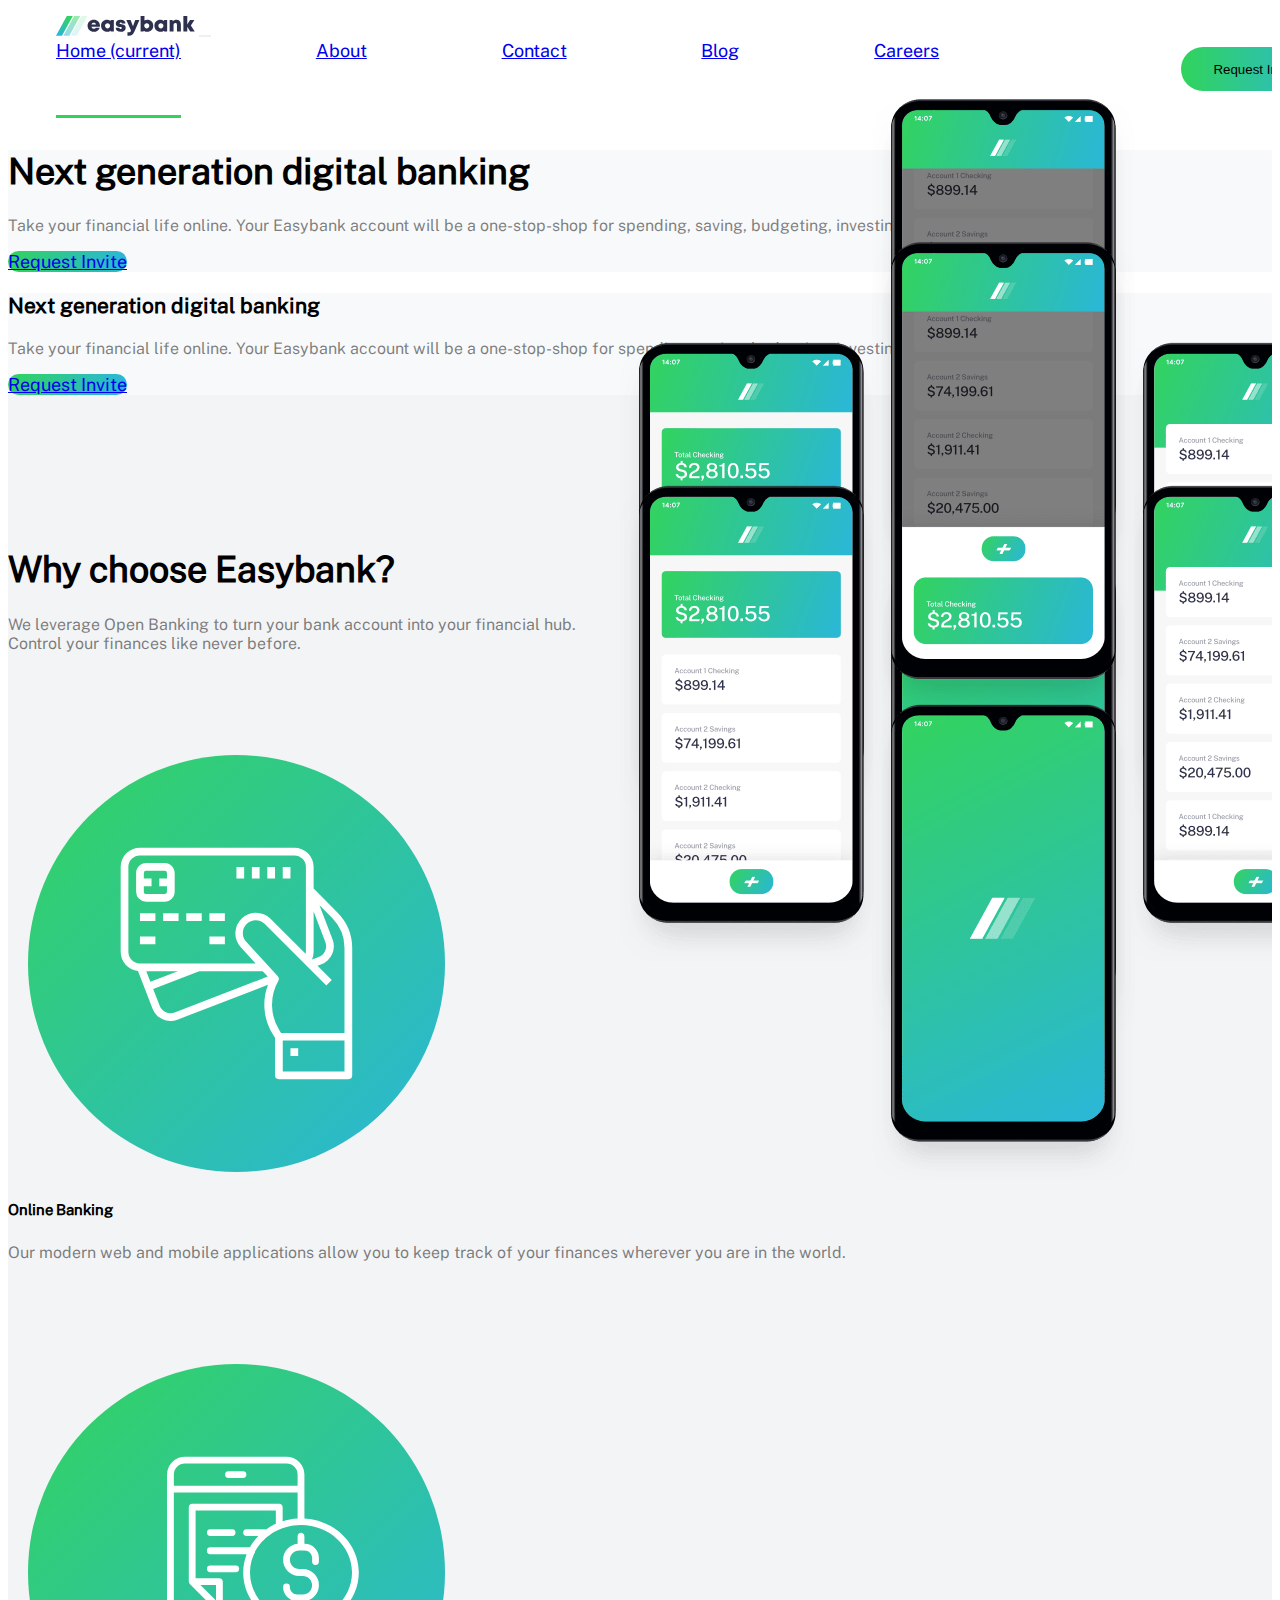
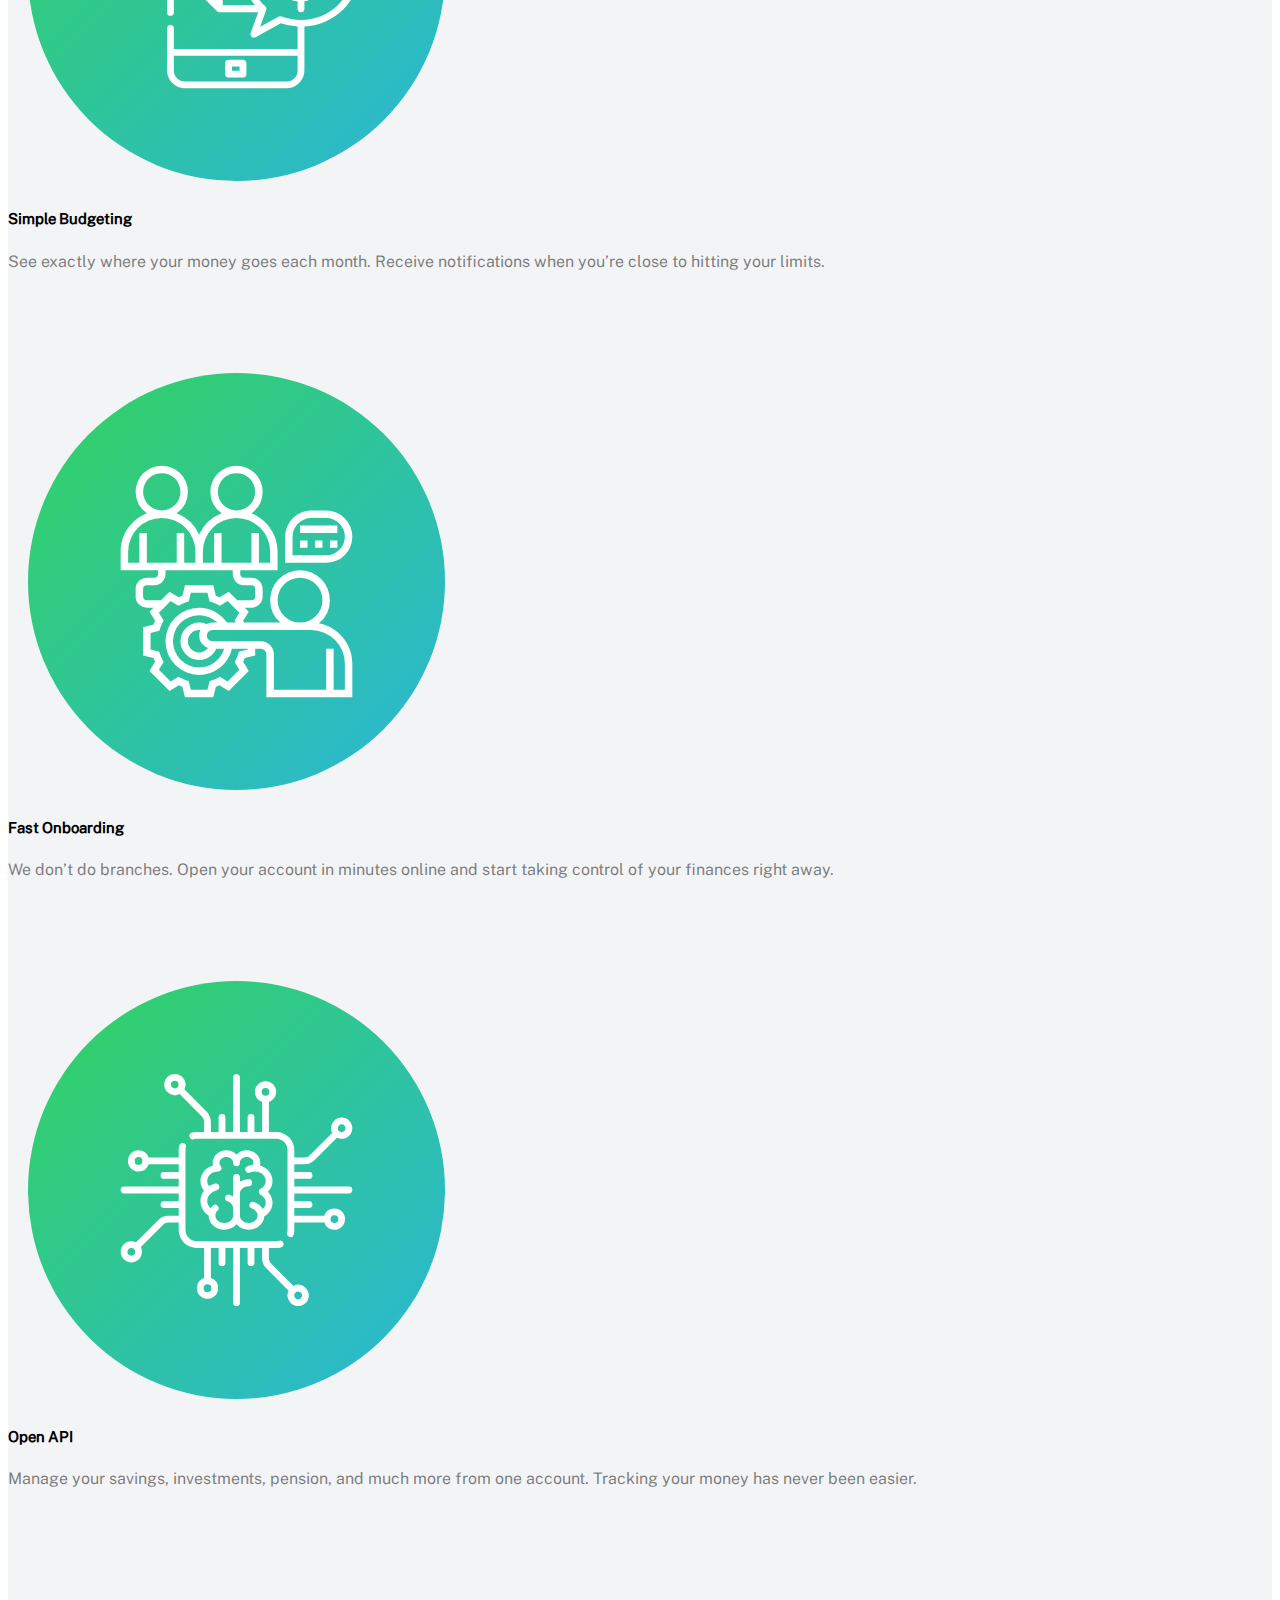
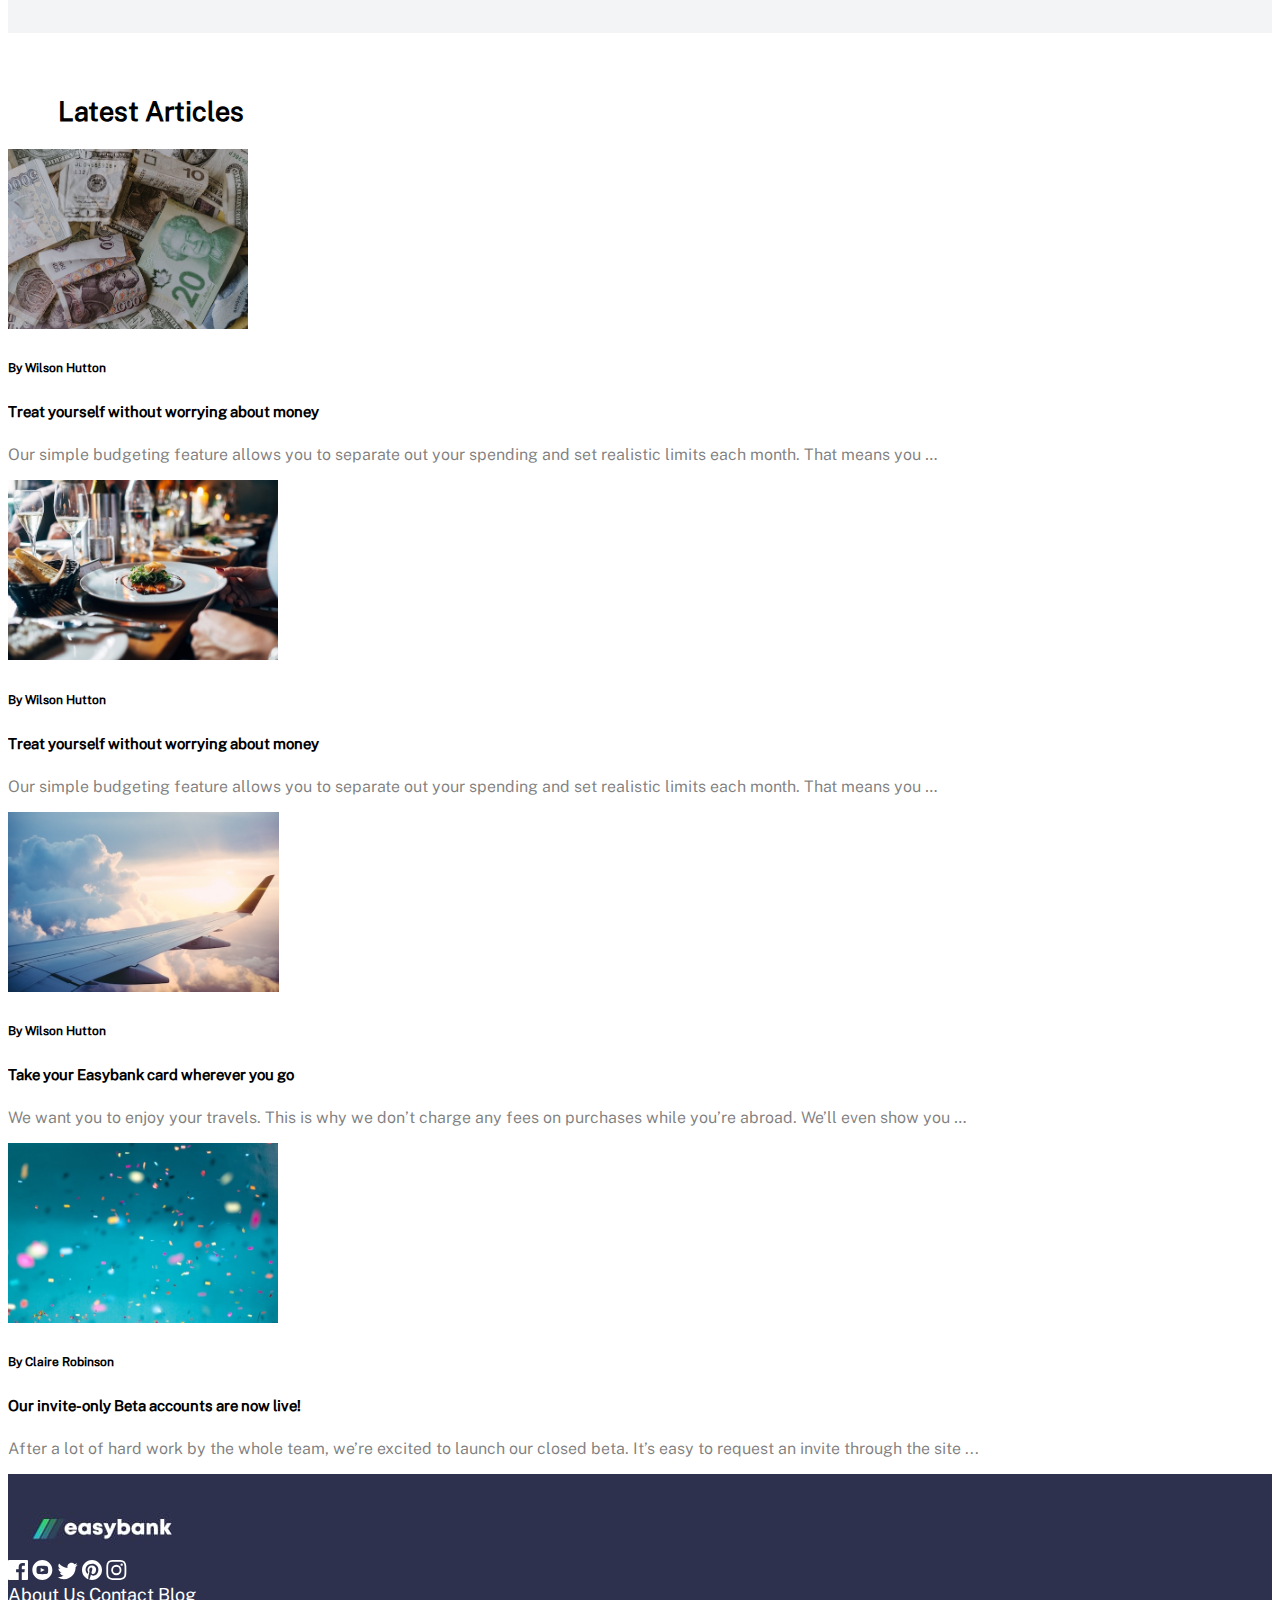
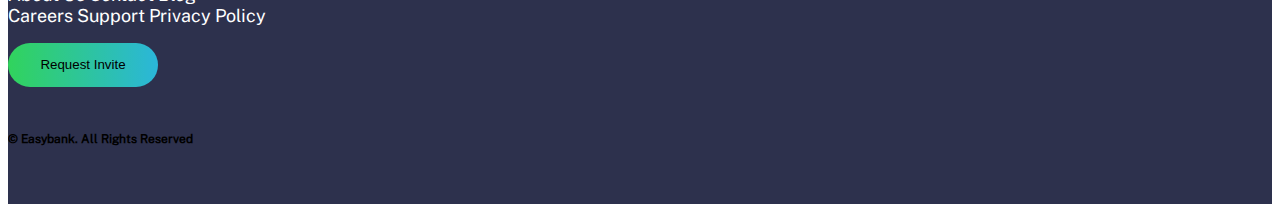
<file: index.html>
<!DOCTYPE html>
<html lang="en">
<head>
    <meta charset="UTF-8">
    <meta name="viewport" content="width=device-width, initial-scale=1.0">
    <link rel="stylesheet" href="https://cdn.jsdelivr.net/npm/bootstrap@4.5.3/dist/css/bootstrap.min.css" integrity="sha384-TX8t27EcRE3e/ihU7zmQxVncDAy5uIKz4rEkgIXeMed4M0jlfIDPvg6uqKI2xXr2" crossorigin="anonymous">
    <link rel="stylesheet" href="css/style.css">
    <title>Document</title>
</head>
<body>
    <nav class="navbar navbar-expand-lg navbar-light bg-light">
        <div class="container">
        <a class="navbar-brand" href="#"><img src="images/logo.svg" alt=""></a>
        <button class="navbar-toggler" type="button" data-toggle="collapse" data-target="#navbarNavAltMarkup" aria-controls="navbarNavAltMarkup" aria-expanded="false" aria-label="Toggle navigation">
          <span class="navbar-toggler-icon display_menu"></span>
        </button>
        <div class="collapse navbar-collapse desk-menu" id="navbarNavAltMarkup">
          <div class="navbar-nav">
            <a class="nav-item nav-link active" href="#">Home <span class="sr-only">(current)</span></a>
            <a class="nav-item nav-link" href="#">About</a>
            <a class="nav-item nav-link" href="#">Contact</a>
            <a class="nav-item nav-link disabled" href="#">Blog</a>
            <a class="nav-item nav-link" href="#">Careers</a>
            <button type="button" class="d-none d-lg-block btn btn-primary btn-menu">Request Invite</button>
          </div>
        </div>
                    
        </div>
    </nav>
    <div class="container-fluid main img-back d-none d-md-block">
        <div class="row ">
            <div class="container">
                <div class="row">
                    <div class="col-12 col-md-6 bg-top">
                        <div class="card bg-top">
                            <div class="card-body">
                              <h1 class="card-title">Next generation digital banking</h1>
                              <p class="card-text">Take your financial life online. Your Easybank account will be a one-stop-shop 
                                for spending, saving, budgeting, investing, and much more.</p>
                              <a href="#" class="btn btn-primary">Request Invite</a>
                            </div>
                          </div>
                    </div>
                    <div class="col-12 col-md-6">
                        <div>
                            <img class="img-top w-100"src="images/image-mockups.png" alt="">
                        </div>
                    </div>
                </div>
            </div>
        </div>
    </div>
    
    <div class="container-fluid main img-up d-md-none">
        <div class="row ">
            <div class="container">
                <div class="row">
                    <div class="col-12 col-md-6">
                        <div>
                            <img class="img-top w-100"src="images/image-mockups.png" alt="">
                        </div>
                    </div>
                    <div class="col-12 col-md-6 bg-top">
                        <div class="card bg-top">
                            <div class="card-body">
                              <h3 class="card-title">Next generation digital banking</h3>
                              <p class="card-text">Take your financial life online. Your Easybank account will be a one-stop-shop 
                                for spending, saving, budgeting, investing, and much more.</p>
                              <a href="#" class="btn btn-primary">Request Invite</a>
                            </div>
                          </div>
                    </div>
                    
                </div>
            </div>
        </div>
    </div>


    <div class="container-fluid bg-grayish">
        <div class="row ">
            <div class="container ">
                <div class="row bg-grayish">
                    <div class="col-12">
                        <div class="card bg-grayish">
                            <div class="card-body">
                              <h1 class="card-title"> Why choose Easybank?</h1>
                              <p class="card-text text-lg-left">  We leverage Open Banking to turn your bank account into your financial hub. <br>
                                  Control your finances like never before.</p>
                            </div>
                        </div>
                    </div>
                    <div class="col-12 col-md-3">
                        <div class="card bg-grayish">
                            <img class="card-img-top circle_img" src="images/icon-online.svg" alt="Card image cap">
                            <div class="card-body">
                              <h5 class="card-title">Online Banking</h5>
                              <p class="card-text ">  Our modern web and mobile applications allow you to keep track of your finances 
                                wherever you are in the world.</p>
                            </div>
                        </div>
                    </div>
                    <div class="col-12 col-md-3">
                        <div class="card bg-grayish">
                            <img class="card-img-top circle_img" src="images/icon-budgeting.svg" alt="Card image cap">
                            <div class="card-body">
                              <h5 class="card-title">Simple Budgeting</h5>
                              <p class="card-text">See exactly where your money goes each month. Receive notifications when you’re 
                                close to hitting your limits.</p>
                            </div>
                        </div>
                    </div>
                    <div class="col-12 col-md-3">
                        <div class="card bg-grayish">
                            <img class="card-img-top circle_img" src="images/icon-onboarding.svg" alt="Card image cap">
                            <div class="card-body">
                              <h5 class="card-title">Fast Onboarding</h5>
                              <p class="card-text">We don’t do branches. Open your account in minutes online and start taking control 
                                of your finances right away.
                              </p>
                            </div>
                        </div>
                    </div>
                    <div class="col-12 col-md-3">
                        <div class="card bg-grayish">
                            <img class="card-img-top circle_img" src="images/icon-api.svg" alt="Card image cap">
                            <div class="card-body">
                              <h5 class="card-title">Open API</h5>
                              <p class="card-text"> Manage your savings, investments, pension, and much more from one account. Tracking 
                                your money has never been easier.</p>
                            </div>
                        </div>
                    </div>
                </div>
            </div>
        </div>
    </div>
    <div class="container-fluid class-articles">
        <div class="row">
            <div class="container">
                <div class="row">
                    <div class="col-12 ">
                        <h2 class="space-art">Latest Articles</h2>
                    </div>
                    <div class="col-12 col-md-3">
                        <div class="card card-article">
                            <img class="card-img-top h-max" src="images/image-currency.jpg" alt="Card image cap">
                            <div class="card-body car-white">
                              <h6 class="card-subtitle mb-2 text-muted"> By Wilson Hutton</h6>
                              <h5 class="card-title">Treat yourself without worrying about money</h5>
                              <p class="card-text">Our simple budgeting feature allows you to separate out your spending and set 
                                realistic limits each month. That means you …</p>
                            </div>
                        </div>
                    </div>
                    <div class="col-12 col-md-3">
                        <div class="card card-article">
                            <img class="card-img-top h-max" src="images/image-restaurant.jpg" alt="Card image cap">
                            <div class="card-body car-white">
                              <h6 class="card-subtitle mb-2 text-muted"> By Wilson Hutton</h6>
                              <h5 class="card-title">Treat yourself without worrying about money</h5>
                              <p class="card-text">Our simple budgeting feature allows you to separate out your spending and set 
                                realistic limits each month. That means you …</p>
                            </div>
                        </div>
                    </div>
                    <div class="col-12 col-md-3">
                        <div class="card card-article">
                            <img class="card-img-top h-max" src="images/image-plane.jpg" alt="Card image cap">
                            <div class="card-body car-white">
                              <h6 class="card-subtitle mb-2 text-muted">By Wilson Hutton</h6>
                              <h5 class="card-title">Take your Easybank card wherever you go</h5>
                              <p class="card-text">We want you to enjoy your travels. This is why we don’t charge any fees on purchases 
                                while you’re abroad. We’ll even show you …</p>
                            </div>
                        </div>
                    </div>
                    <div class="col-12 col-md-3">
                        <div class="card card-article">
                            <img class="card-img-top h-max" src="images/image-confetti.jpg" alt="Card image cap">
                            <div class="card-body car-white">
                                <h6 class="card-subtitle mb-2 text-muted">By Claire Robinson</h6>
                              <h5 class="card-title">Our invite-only Beta accounts are now live!</h5>
                              <p class="card-text">  After a lot of hard work by the whole team, we’re excited to launch our closed beta. 
                                It’s easy to request an invite through the site ...
                              </p>
                            </div>
                          </div>
                    </div>
                </div>
            </div>
        </div>
    </div>
    <div class="container-fluid bg-footer">
        <div class="row">
            <div class="container">
                <div class="row content-footer">
                    <div class="col-12 col-md-3 d-flex flex-column align-items-start">
                        <a href=""><img class="logo" src="images/logoWhite.png" alt=""></a> 
                        <div class="d-flex justify-content-around mt-4 mb-4" >
                            <img class="mr-3" src="images/icon-facebook.svg" alt="">
                            <img class="mr-3" src="images/icon-youtube.svg" alt="">
                            <img class="mr-3" src="images/icon-twitter.svg" alt="">
                            <img class="mr-3" src="images/icon-pinterest.svg" alt="">
                            <img class="mr-3" src="images/icon-instagram.svg" alt="">
                        </div>
                    </div>
                    <div class="col-12 col-md-3 d-flex flex-column">
                        <a href="">About Us</a>
                        <a href="">Contact</a>
                        <a href="">Blog</a>
                    </div>
                    <div class="col-12 col-md-3 d-flex flex-column">
                        <a href="">Careers</a>
                        <a href="">Support</a>
                        <a href="">Privacy Policy</a>
                    </div>

                        
                    <div class="col-12 col-md-3 d-flex flex-column justify-content-center align-items-center">
                        <button type="button" class="btn btn-primary btn-menu btn-footer">Request Invite</button>
                        <h6 class="card-subtitle mb-2 text-muted">© Easybank. All Rights Reserved</h6>
                    </div>

                </div>
            </div>
        </div>
    </div>

    <script
        src="https://code.jquery.com/jquery-3.5.1.min.js"
        integrity="sha256-9/aliU8dGd2tb6OSsuzixeV4y/faTqgFtohetphbbj0="
        crossorigin="anonymous">
    </script>
    <script src="https://cdn.jsdelivr.net/npm/popper.js@1.16.1/dist/umd/popper.min.js" integrity="sha384-9/reFTGAW83EW2RDu2S0VKaIzap3H66lZH81PoYlFhbGU+6BZp6G7niu735Sk7lN" crossorigin="anonymous"></script>
    <script src="https://cdn.jsdelivr.net/npm/bootstrap@4.5.3/dist/js/bootstrap.min.js" integrity="sha384-w1Q4orYjBQndcko6MimVbzY0tgp4pWB4lZ7lr30WKz0vr/aWKhXdBNmNb5D92v7s" crossorigin="anonymous"></script>
</body>
</html>
</file>
<file: css/style.css>
@font-face{
    font-family: "PublicSans-Black";
    src: url(../fonts/Public_Sans/static/PublicSans-Black.ttf);
}
@font-face{
    font-family: "PublicSans-BlackItalic"; 
    src: url(../fonts/Public_Sans/static/PublicSans-BlackItalic.ttf);
}
@font-face{
    font-family: "PublicSans-Bold"; 
    src: url(../fonts/Public_Sans/static/PublicSans-Bold.ttf);
}
@font-face{
    font-family: "PublicSans-BoldItalic"; 
    src: url(../fonts/Public_Sans/static/PublicSans-BoldItalic.ttf);
}
@font-face{
    font-family: "PublicSans-ExtraBold"; 
    src: url(../fonts/Public_Sans/static/PublicSans-ExtraBold.ttf);
}
@font-face{
    font-family: "PublicSans-ExtraBoldItalic"; 
    src:url(../fonts/Public_Sans/static/PublicSans-ExtraBoldItalic.ttf);
}
@font-face{
    font-family: "PublicSans-ExtraLight"; 
    src: url(../fonts/Public_Sans/static/PublicSans-ExtraLight.ttf);
}
@font-face{
    font-family: "PublicSans-ExtraLightItalic"; 
    src: url(../fonts/Public_Sans/static/PublicSans-ExtraLightItalic.ttf);
}
@font-face{
    font-family: "PublicSans-Italic"; 
    src: url(../fonts/Public_Sans/static/PublicSans-Italic.ttf);
}
@font-face{
    font-family: "PublicSans-Light"; 
    src: url(../fonts/Public_Sans/static/PublicSans-Light.ttf);
}
@font-face{
    font-family: "PublicSans-LightItalic"; 
    src: url(../fonts/Public_Sans/static/PublicSans-LightItalic.ttf);
}
@font-face{
    font-family: "PublicSans-Medium"; 
    src: url(../fonts/Public_Sans/static/PublicSans-Medium.ttf);
}
@font-face{
    font-family: "PublicSans-MediumItalic"; 
    src: url(../fonts/Public_Sans/static/PublicSans-MediumItalic.ttf);
}
@font-face{
    font-family: "PublicSans-Regular"; 
    src: url(../fonts/Public_Sans/static/PublicSans-Regular.ttf);
}
@font-face{
    font-family: "PublicSans-SemiBold"; 
    src: url(../fonts/Public_Sans/static/PublicSans-SemiBold.ttf);
}
@font-face{
    font-family: "PublicSans-SemiBoldItalic"; 
    src: url(../fonts/Public_Sans/static/PublicSans-SemiBoldItalic.ttf);
}
@font-face{
    font-family: "PublicSans-Thin"; 
    src: url(../fonts/Public_Sans/static/PublicSans-Thin.ttf);
}
@font-face{
    font-family: "PublicSans-ThinItalic"; 
    src: url(../fonts/Public_Sans/static/PublicSans-ThinItalic.ttf);
}
html{
    overflow-x: hidden;
}
body{
    font-size: 18px;
    /*font-family: "PublicSans-Thin";*/
    font-family: "PublicSans-Regular";
    overflow-x: hidden;
}
.main{
    position: relative;
}
.btn-primary{
    background-image: linear-gradient(to right,hsl(136, 65%, 51%),hsl(192, 70%, 51%)); 
    border: none;
    border-radius: 150px;
    margin: 17px 0;
    width: 150px;
}
.navbar-toggler{
    border:none;
}
.navbar{
    padding: 0.5rem 3rem;
    z-index: 2;
}
.navbar-nav{
    display: flex;
    justify-content: space-between;
}
.active{
    border-bottom: 3px solid hsl(136, 65%, 51%);
}
.bg-light{
    background-color: #ffffff !important;
}
.img-top{
    position: absolute;
    top: -51px;
    right: -115px;
    z-index: 1;
    
}
.img-back{
    background-color: #F8F9FA;
    background-image: url("../images/bg-intro-desktop.svg");
    background-repeat: no-repeat;
    background-size: 79%;
    background-position: 226% 68%;
}
.bg-top{
    background-color: #F8F9FA;
    /*padding: 20px 0px;*/
}
.card{
    /*padding: 15px;*/
    border: none;
}
.circle_img{
    width: 33%;
    margin-left: 20px;
}
.car-white{
    background-color: #ffffff;
}
.card-text{
    font-size: 16px;
    color: rgba(0,0,0,.5)
}
.desk-menu{
    text-align: center;
    justify-content: space-around;
}
/* #navbarNavAltMarkup{
    display: flex;
    justify-content: center;
} */
.btn-menu{
    position: relative;
    top: -10px;
    right: -107px;
    height: 44px;
}
.bg-grayish{
    background-color: hsl(220, 16%, 96%); 
    padding: 43px 0;
}
.space-art{
    padding: 39px 50px 0px;
}
.bg-footer{
    background-color: hsl(233, 26%, 24%);
    padding: 30px 0;
   
}
.bg-footer a{
    color: #ffffff;
    text-decoration: none;
}
.bg-footer a:hover{
    color: hsl(136, 65%, 51%);

}
.logo{
    display: inline-block;
}
.btn-footer{
    position: initial;
}
.card-img-top{
   
}
.h-max{
    max-height: 181px;
    height: 180px;
}
@media screen and  (max-width: 767px){
    .navbar{
        padding: 0;
    }
    .desk-menu{
        text-align: center;
        justify-content: space-around;
    }
    .navbar-nav{
        align-items: center;
    }
    .img-top {
        position: relative;
        top: -102px;
        right: 0;
        z-index: 1;
    }
    .img-up{
        background-color: #F8F9FA;
        background-image: url("../images/bg-intro-mobile.svg");
        background-repeat: no-repeat;
        background-size: 100%;
        background-position: top;
    }
    .bg-top{
        margin: 20px auto;
    }
    .circle_img {
        width: 25%;
        margin: 0 auto;
    }
    .bg-grayish {
        padding: 0;
        text-align: center;
        display: contents;
    }
    .card{
        text-align: center;
    }
    .card-title{
        font-size: .9rem;
    }
    .card-subtitle{
        font-size: .5rem;
    }
    .card-text {
        font-size: 11px;
    }
    .space-art{
        font-size: 1.5rem;
    }
    .card-article{
        text-align: left;
    }
    .align-items-start {
        align-items: center !important;
    }
    .content-footer{
        display: flex;
        text-align: center;
        font-size: 11px;
        line-height: 2em;
    }
    .row {

        text-align: center;
        margin: 0 auto;
    }
}
</file>
